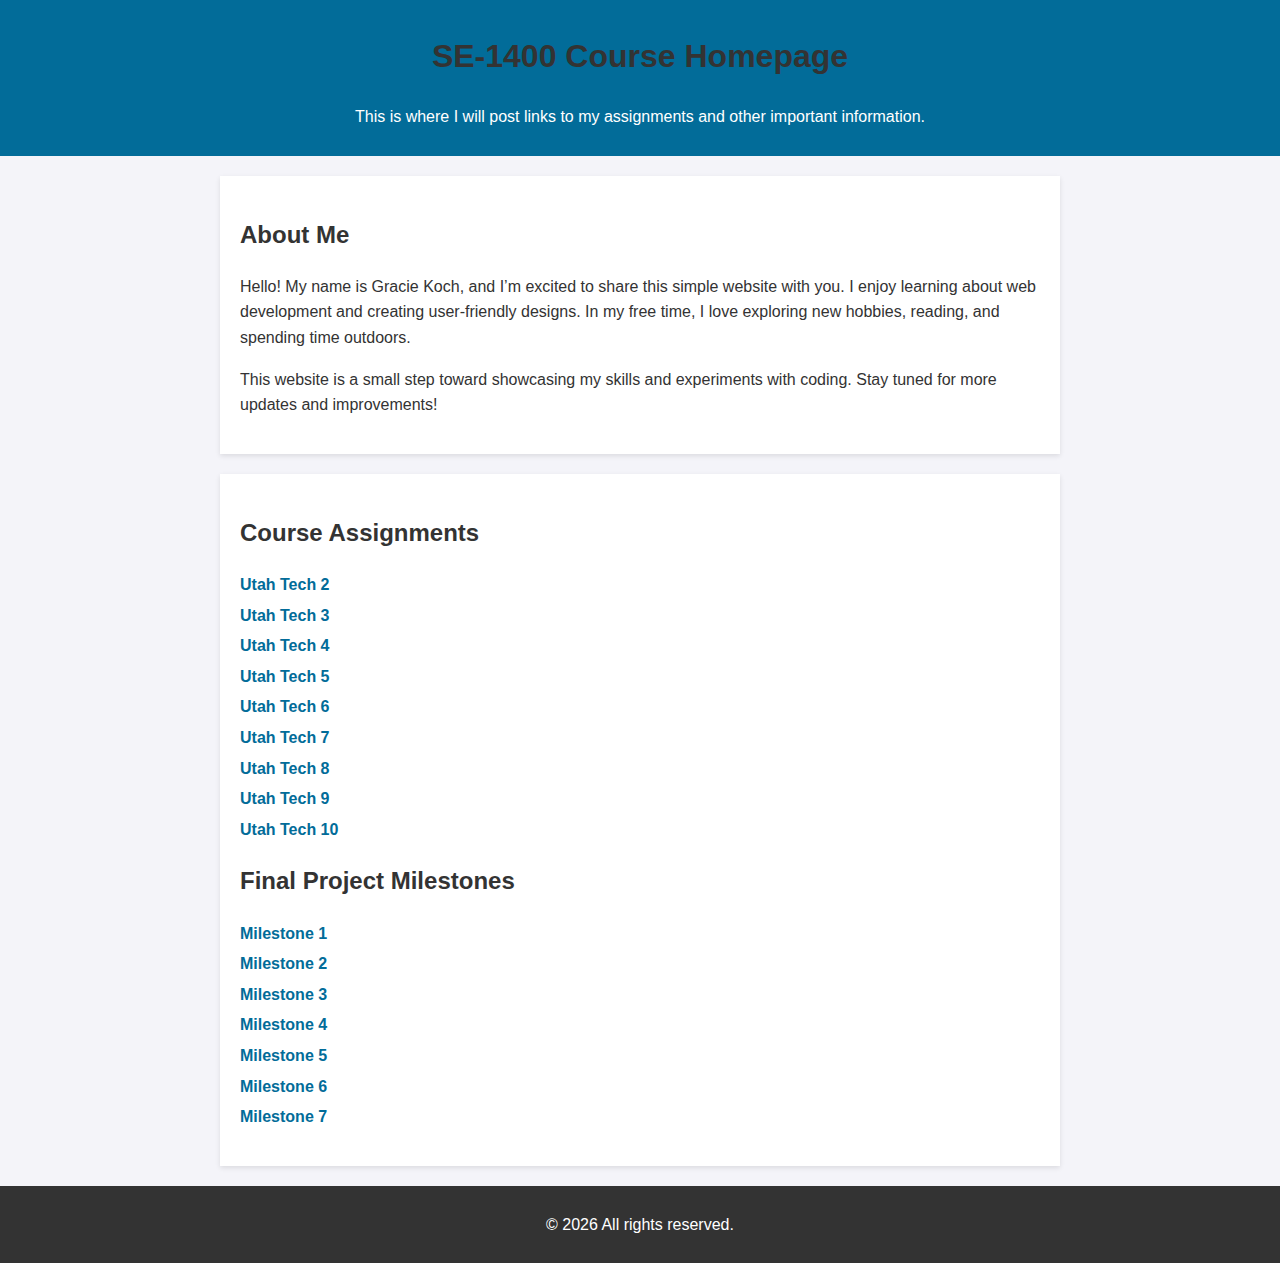
<file: index.html>
<!DOCTYPE html>
<html lang="en" 
<head>
    <meta charset="UTF-8">
    <meta name="viewport" content="width=device-width, initial-scale=1.0">
    <meta name="robots" content="noindex, nofollow">
    <title>SE1400 Assignment Files</title>
    <style>
        body { font-family: Arial, sans-serif; line-height: 1.6; margin: 0; padding: 0; background-color: #f4f4f9; color: #333; }
        header { background: #026c99; color: white; padding: 10px 0; text-align: center; }
        section { max-width: 800px; margin: 20px auto; padding: 20px; background: white; box-shadow: 0 2px 5px rgba(0, 0, 0, 0.1); }
        h1, h2 { color: #333; }
        ul { list-style: none; padding: 0; }
        ul li { margin: 5px 0; }
        ul li a { color: #026c99; text-decoration: none; font-weight: bold; }
        ul li a:hover { text-decoration: underline; }
        footer { text-align: center; padding: 10px; margin-top: 20px; background: #333; color: white; }
    </style>
</head>
<body>
    <header>
        <h1>SE-1400 Course Homepage</h1>
        <p>This is where I will post links to my assignments and other important information.</p>
    </header>
    <section>
        <h2>About Me</h2>
        <p>Hello! My name is Gracie Koch, and I’m excited to share this simple website with you. I enjoy learning about web development and creating user-friendly designs. In my free time, I love exploring new hobbies, reading, and spending time outdoors.</p>
        <p>This website is a small step toward showcasing my skills and experiments with coding. Stay tuned for more updates and improvements!</p>
    </section>
    <section>
        <h2>Course Assignments</h2>
        <ul>
          <li><a href="utahtech2/index.html">Utah Tech 2</a></li>
          <li><a href="utahtech3/index.html">Utah Tech 3</a></li>
          <li><a href="utahtech4/index.html">Utah Tech 4</a></li>
          <li><a href="utahtech5/index.html">Utah Tech 5</a></li>
          <li><a href="utahtech6/index.html">Utah Tech 6</a></li>
          <li><a href="utahtech7/index.html">Utah Tech 7</a></li>
          <li><a href="utahtech8/index.html">Utah Tech 8</a></li>
          <li><a href="utahtech9/index.html">Utah Tech 9</a></li>
          <li><a href="utahtech10/index.html">Utah Tech 10</a></li>
      </ul>
      <h2>Final Project Milestones</h2>
      <ul>
          <li><a href="milestone1/index.html">Milestone 1</a></li>
          <li><a href="https://www.figma.com/design/">Milestone 2</a></li>
          <li><a href="milestone3/index.html">Milestone 3</a></li>
          <li><a href="milestone4/index.html">Milestone 4</a></li>
          <li><a href="milestone5/index.html">Milestone 5</a></li>
          <li><a href="milestone6/index.html">Milestone 6</a></li>
          <li><a href="milestone7/index.html">Milestone 7</a></li>
        </ul>
    </section>
    <footer>
        <p>&copy; <span id="currentYear"></span> All rights reserved.</p>
    </footer>
    <script>
        document.getElementById('currentYear').textContent = new Date().getFullYear();
    </script>
</body>
</html>
</file>
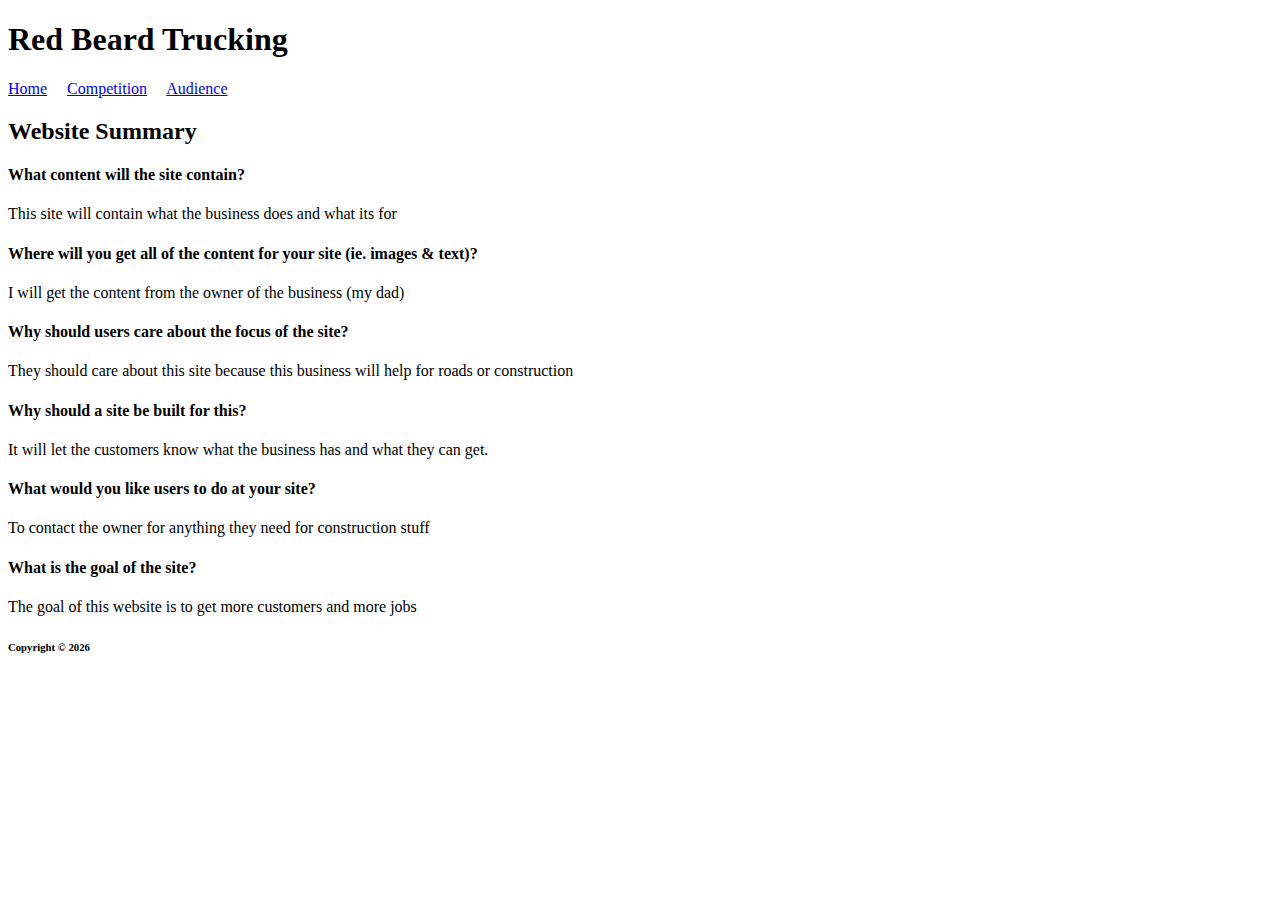
<file: milestone1/index.html>
<!doctype html>
<html>
    <head>
        <title> Milestone 1 </title>
        <meta charset="utf-8">
        <meta name="robots" contents="noindex, nofollow">
    </head>
    <body>
        <header>
            <h1> Red Beard Trucking</h1>
        </header>
        <nav>
            <a href="index.html">Home</a> &nbsp; &nbsp;
            <a href="competition.html">Competition</a> &nbsp; &nbsp;
            <a href="audience.html">Audience</a>
        </nav>
        <main>
            <h2>Website Summary</h2>
            <h4>What content will the site contain?</h4>
            <p>This site will contain what the business does and what its for</p>
            <h4>Where will you get all of the content for your site (ie. images & text)?</h4>
            <p>I will get the content from the owner of the business (my dad)</p>
            <h4>Why should users care about the focus of the site?</h4>
            <p>They should care about this site because this business will help for roads or construction </p>
            <h4>Why should a site be built for this?</h4>
            <p>It will let the customers know what the business has and what they can get.</p>
            <h4>What would you like users to do at your site?</h4>
            <p>To contact the owner for anything they need for construction stuff</p>
            <h4>What is the goal of the site?</h4>
            <p>The goal of this website is to get more customers and more jobs </p>
        </main>
        <footers>
            <h6>Copyright &copy; 2026</h6>
        </footers>
    </body>
</html>
</file>
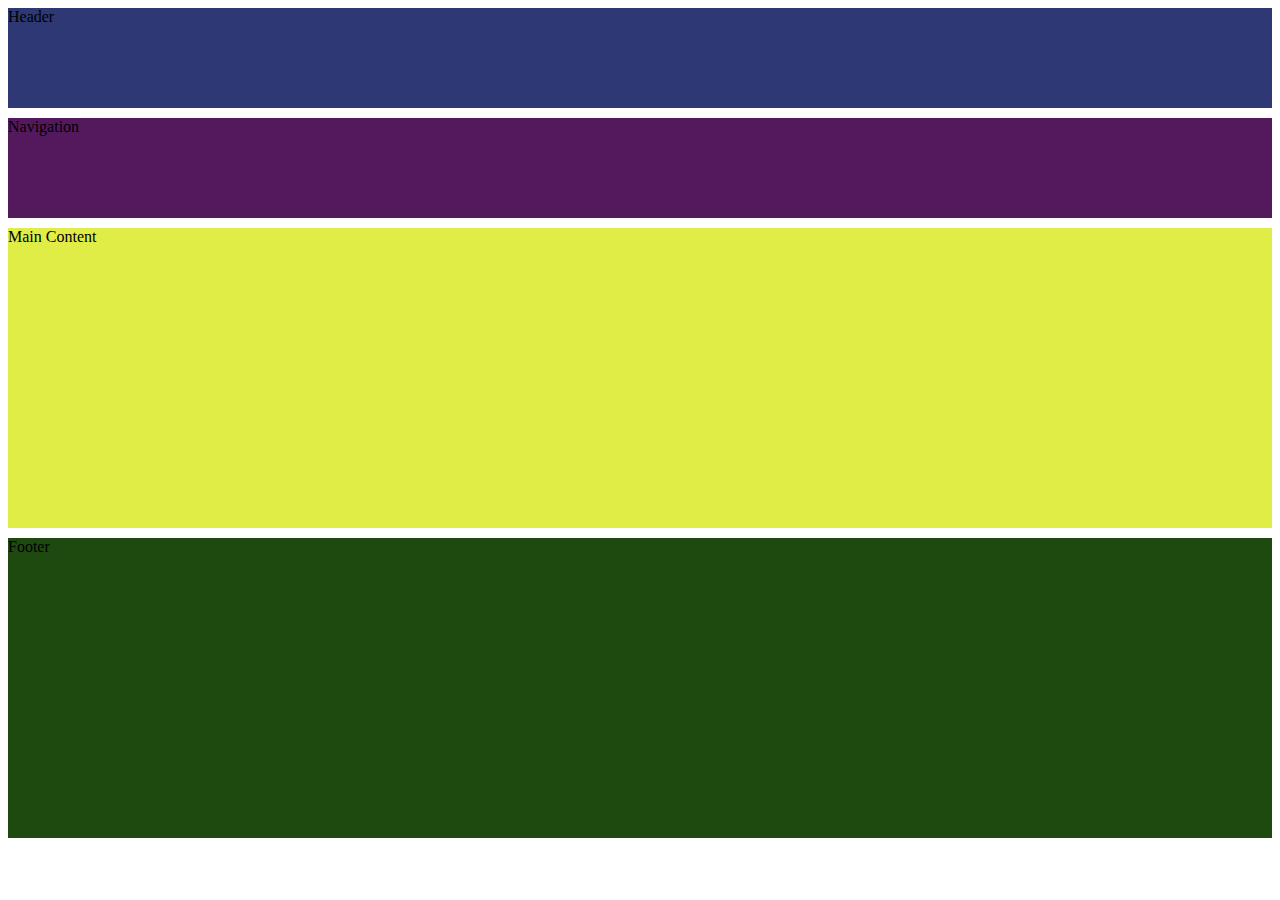
<file: milestone3/index.html>
<!DOCTYPE html>
<html lang="en">
<head>
    <title>Red Beard Trucking</title>
    <meta charset="utf-8">
    <link rel="stylesheet" href="style.css">
</head>
<body>
    <div class="grid-container">
        <header>Header</header>
        <nav>Navigation</nav>
        <main>Main Content</main>
        <footer>Footer</footer>
    </div>
</body>
</html>
</file>
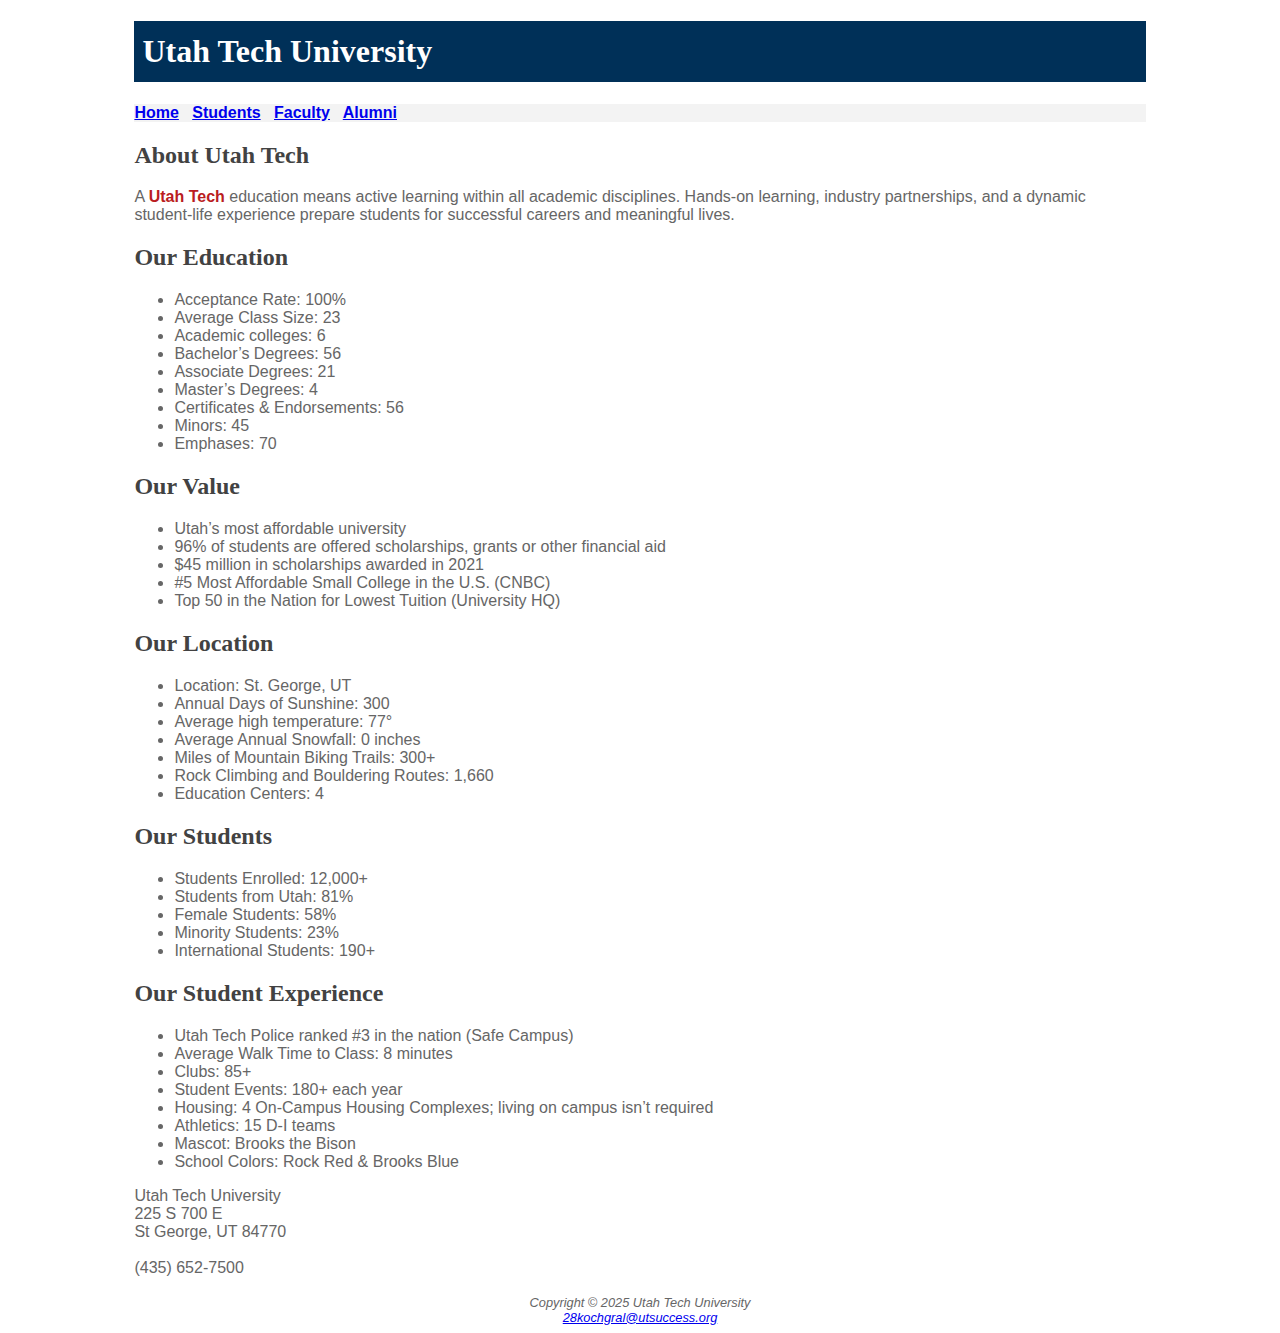
<file: utahtech2/index.html>
<!DOCTYPE html>
<html lang="en">
<head>
<title>Utah Tech University</title>
  <meta charset="utf-8">
  <meta name="robots" content="noindex, nofollow">
  <link rel="stylesheet" href="style.css">
</head> 
<body>
  <div id="wrapper">
    <header>
    <h1>Utah Tech University</h1>
   </header>
    <nav>
        <a href="index.html">Home</a> &nbsp;
        <a href="students.html">Students</a> &nbsp;
        <a href="faculty.html">Faculty</a> &nbsp; 
        <a href="alumni.html">Alumni</a>
    </nav>
    <main>
      <h2>About Utah Tech</h2>
      <p>A <span class="ut">Utah Tech</span> education means active learning within all academic disciplines. Hands-on learning, industry partnerships, and a dynamic student-life experience prepare students for successful careers and meaningful lives.</p>
      <h2>Our Education</h2>
      <ul>
        <li>Acceptance Rate: 100%</li>
        <li>Average Class Size: 23</li>
        <li>Academic colleges: 6</li>
        <li>Bachelor’s Degrees: 56</li>
        <li>Associate Degrees: 21</li>
        <li>Master’s Degrees: 4</li>
        <li>Certificates & Endorsements: 56</li>
        <li>Minors: 45</li>
        <li>Emphases: 70</li>
      </ul>
      <h2>Our Value</h2>
      <ul>
        <li>Utah’s most affordable university</li>
        <li>96% of students are offered scholarships, grants or other financial aid</li>
        <li>$45 million in scholarships awarded in 2021</li>
        <li>#5 Most Affordable Small College in the U.S. (CNBC)</li>
        <li>Top 50 in the Nation for Lowest Tuition (University HQ)</li>
      </ul>
      <h2>Our Location</h2>
      <ul>
        <li>Location: St. George, UT</li>
        <li>Annual Days of Sunshine: 300</li>
        <li>Average high temperature: 77°</li>
        <li>Average Annual Snowfall: 0 inches</li>
        <li>Miles of Mountain Biking Trails: 300+</li>
        <li>Rock Climbing and Bouldering Routes: 1,660</li>
        <li>Education Centers: 4</li>
      </ul>
      <h2>Our Students</h2>
      <ul>
        <li>Students Enrolled: 12,000+</li>
        <li>Students from Utah: 81%</li>
        <li>Female Students: 58%</li>
        <li>Minority Students: 23%</li>
        <li>International Students: 190+</li>
      </ul>
      <h2>Our Student Experience</h2>
      <ul>
        <li>Utah Tech Police ranked #3 in the nation (Safe Campus)</li>
        <li>Average Walk Time to Class: 8 minutes</li>
        <li>Clubs: 85+</li>
        <li>Student Events: 180+ each year</li>
        <li>Housing: 4 On-Campus Housing Complexes; living on campus isn’t required</li>
        <li>Athletics: 15 D-I teams</li>
        <li>Mascot: Brooks the Bison</li>
        <li>School Colors: Rock Red & Brooks Blue</li>
      </ul>
      <div>
        Utah Tech University<br>
        225 S 700 E<br>
        St George, UT 84770<br><br>
        (435) 652-7500<br><br>
      </div>
    </main>
    <footer>
        Copyright &copy; 2025 Utah Tech University<br>
        <a href="mailto:28kochgral@utsuccess.org">28kochgral@utsuccess.org</a>
    </footer>
  </div>
</body>
</html>
</file>
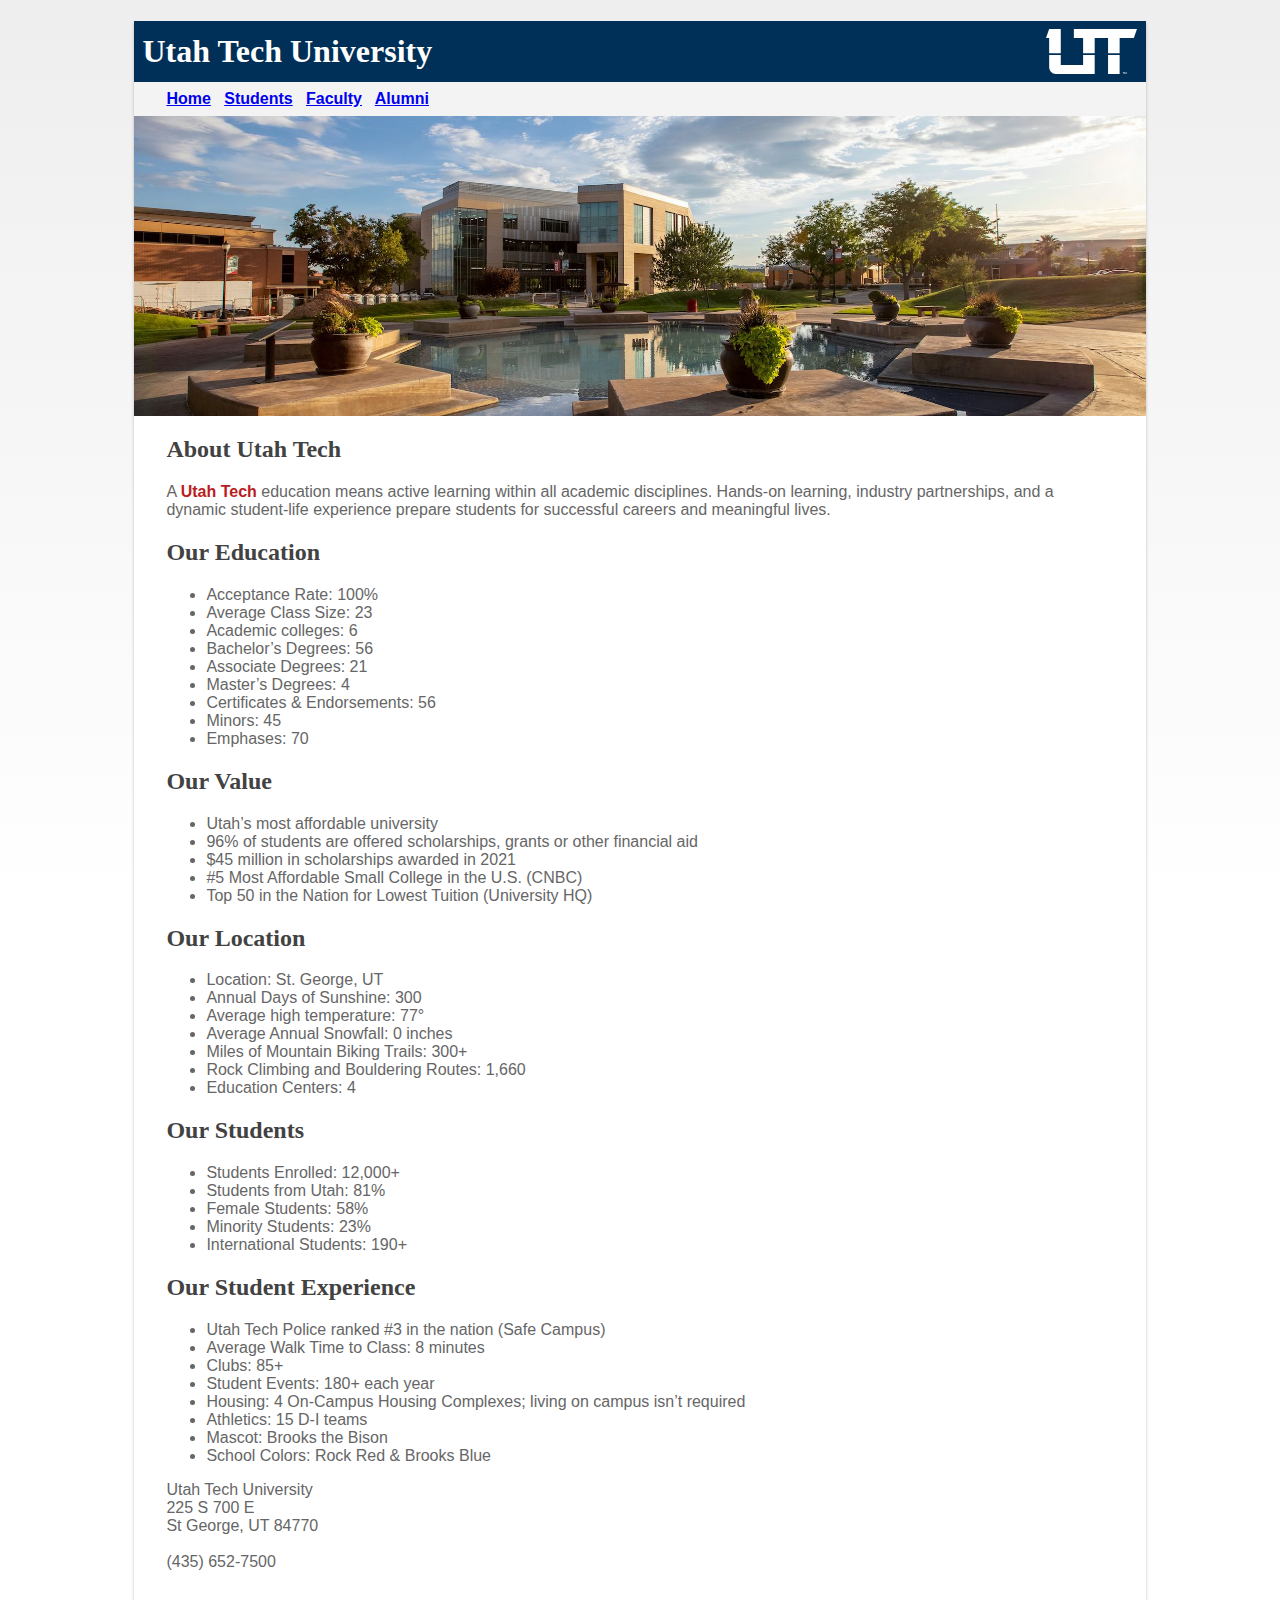
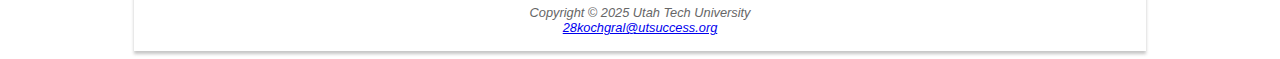
<file: utahtech3/index.html>
<!DOCTYPE html>
<html lang="en">
<head>
<title>Utah Tech University</title>
  <meta charset="utf-8">
  <meta name="robots" content="noindex, nofollow">
  <link rel="stylesheet" href="style.css">
</head> 
<body>
  <div id="wrapper">
    <header>
    <h1>Utah Tech University</h1>
   </header>
    <nav>
        <a href="index.html">Home</a> &nbsp;
        <a href="students.html">Students</a> &nbsp;
        <a href="faculty.html">Faculty</a> &nbsp; 
        <a href="alumni.html">Alumni</a>
    </nav>
    <div id="homehero">
    </div>
    <main>
      <h2>About Utah Tech</h2>
      <p>A <span class="ut">Utah Tech</span> education means active learning within all academic disciplines. Hands-on learning, industry partnerships, and a dynamic student-life experience prepare students for successful careers and meaningful lives.</p>
      <h2>Our Education</h2>
      <ul>
        <li>Acceptance Rate: 100%</li>
        <li>Average Class Size: 23</li>
        <li>Academic colleges: 6</li>
        <li>Bachelor’s Degrees: 56</li>
        <li>Associate Degrees: 21</li>
        <li>Master’s Degrees: 4</li>
        <li>Certificates & Endorsements: 56</li>
        <li>Minors: 45</li>
        <li>Emphases: 70</li>
      </ul>
      <h2>Our Value</h2>
      <ul>
        <li>Utah’s most affordable university</li>
        <li>96% of students are offered scholarships, grants or other financial aid</li>
        <li>$45 million in scholarships awarded in 2021</li>
        <li>#5 Most Affordable Small College in the U.S. (CNBC)</li>
        <li>Top 50 in the Nation for Lowest Tuition (University HQ)</li>
      </ul>
      <h2>Our Location</h2>
      <ul>
        <li>Location: St. George, UT</li>
        <li>Annual Days of Sunshine: 300</li>
        <li>Average high temperature: 77°</li>
        <li>Average Annual Snowfall: 0 inches</li>
        <li>Miles of Mountain Biking Trails: 300+</li>
        <li>Rock Climbing and Bouldering Routes: 1,660</li>
        <li>Education Centers: 4</li>
      </ul>
      <h2>Our Students</h2>
      <ul>
        <li>Students Enrolled: 12,000+</li>
        <li>Students from Utah: 81%</li>
        <li>Female Students: 58%</li>
        <li>Minority Students: 23%</li>
        <li>International Students: 190+</li>
      </ul>
      <h2>Our Student Experience</h2>
      <ul>
        <li>Utah Tech Police ranked #3 in the nation (Safe Campus)</li>
        <li>Average Walk Time to Class: 8 minutes</li>
        <li>Clubs: 85+</li>
        <li>Student Events: 180+ each year</li>
        <li>Housing: 4 On-Campus Housing Complexes; living on campus isn’t required</li>
        <li>Athletics: 15 D-I teams</li>
        <li>Mascot: Brooks the Bison</li>
        <li>School Colors: Rock Red & Brooks Blue</li>
      </ul>
      <div>
        Utah Tech University<br>
        225 S 700 E<br>
        St George, UT 84770<br><br>
        (435) 652-7500<br><br>
      </div>
    </main>
    <footer>
        Copyright &copy; 2025 Utah Tech University<br>
        <a href="mailto:28kochgral@utsuccess.org">28kochgral@utsuccess.org</a>
    </footer>
  </div>
</body>
</html>
</file>
<file: milestone3/style.css>
.grid-container{
    display: grid;
    grid-auto-rows: minmax(0, auto);
    grid-template-columns: minmax(0px,1fr)repeat(6,minmax(0,175px))minmax(0px,1fr);
    gap: 10px;
    grid-column: 2 / -2;
}
header{
    background-color: #2d3874;
    grid-column: 1 / -1;
    height: 100px;
}
nav{
    background-color: #54195d;
    grid-column: 1 / -1;
    height:100px;

}
main{
    background-color: #e0ed47;
    grid-column: 1 / -1;
    height: 300px;
}
footer{
    background-color: #1e4a10;
    grid-column: 1 / -1;
    height: 300px;
}
</file>
<file: utahtech2/style.css>
body{
    background-color: #FFFFFF;
    color: #666666;
    font-family: Verdana, Arial, sans-serif;
}
header{
    background-color: #003058;
    color: #FFFFFF;
    font-family: Georgia, serif;
}
header h1{
    line-height: 140%;
    padding: 0.5rem;
}
nav{
    background-color: #F3F3F3;
    font-weight: bold;
}
h2{
    color: #424242;
    font-family: Georgia, serif;
}
dt{
    color: #003058;
    font-weight: bold;
}
.ut{
    color: #BA1C21;
    font-weight: bold;
}
footer{
    font-size: 80%;
    font-style: italic;
    text-align: center;
}
#wrapper{
    width: 80%;
    margin-right: auto;
    margin-left: auto;
}
</file>
<file: utahtech3/style.css>
body{
    background-color: #FFFFFF;
    color: #666666;
    font-family: Verdana, Arial, sans-serif;
    background-image: linear-gradient(to bottom, #eeeeee, #ffffff);
    background-attachment:fixed;
}
header{
    background-color: #003058;
    color: #FFFFFF;
    font-family: Georgia, serif;
}
h1{
    background-image: url(images/utahtechlogo.svg);
    background-position: right; 
    background-repeat: no-repeat;
    padding-left: 1rem;
    background-origin: content-box;
    margin-bottom: 0;
}
header h1{
    line-height: 140%;
    padding: 0.5rem;
}
nav{
    background-color: #F3F3F3;
    font-weight: bold;
    padding-top: 0.5rem;
    padding-right: 0.5rem;
    padding-bottom: 0.5rem;
    padding-left: 2rem;
    nav a { text-decoration: none; }
}
main{
    padding-left: 2rem;
    padding-right: 2rem;
}
h2{
    color: #424242;
    font-family: Georgia, serif;
}
h3{
    color: #003058;
}
dt{
    color: #003058;
    font-weight: bold;
}
.ut{
    color: #BA1C21;
    font-weight: bold;
}
footer{
    font-size: 80%;
    font-style: italic;
    text-align: center;
    padding: 1rem;
}
#wrapper{
    width: 80%;
    margin-right: auto;
    margin-left: auto;
    background-color: #FFFFFF;
    min-width: 960px;
    max-width: 2048px;
    box-shadow: 0 3px 3px rgba(66,66,66,0.3);
}
#homehero{
    height: 300px;
    background-image: url(images/homehero.jpg);
    background-size: cover;
    background-repeat: no-repeat;
    background-position: center;
}
#studenthero{
    height: 300px;
    background-image: url(images/studenthero.jpg);
    background-size: cover;
    background-repeat: no-repeat;
    background-position: center;
}
#facultyhero{
     height: 300px;
    background-image: url(images/facultyhero.jpg);
    background-size: cover;
    background-repeat: no-repeat;
    background-position: center;
}
</file>
